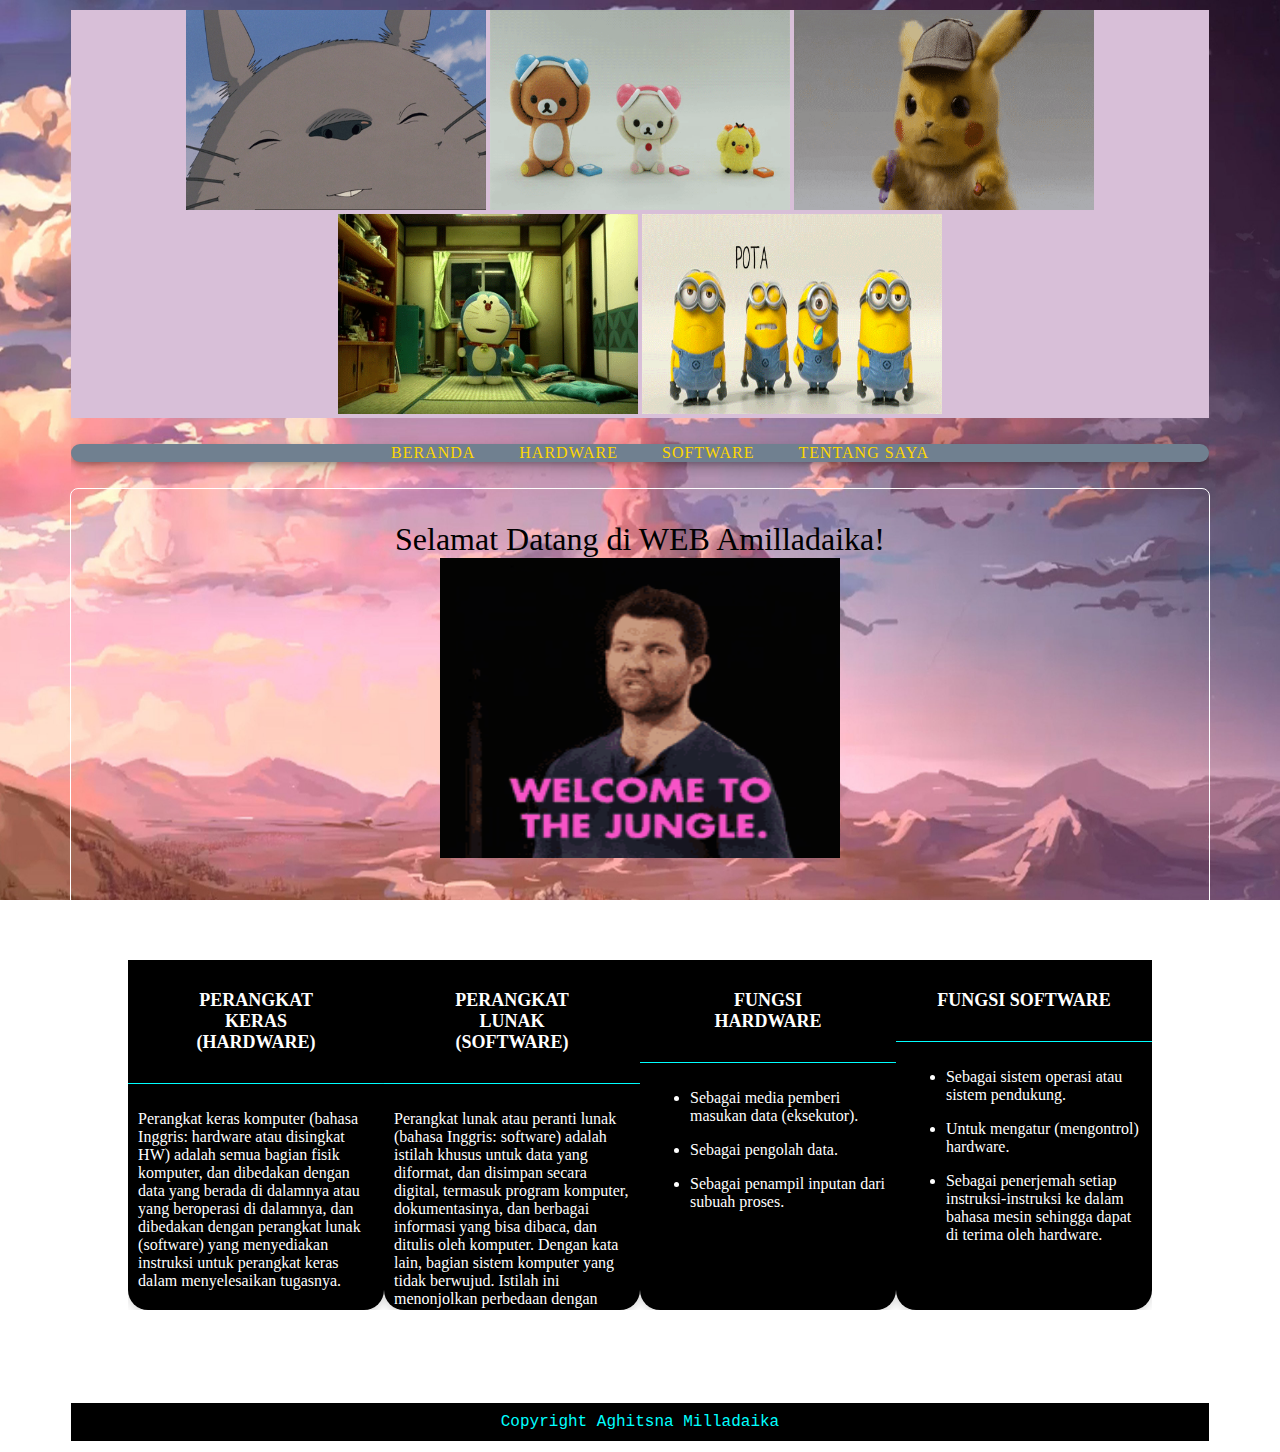
<file: index.html>
<!DOCTYPE html>
<html lang="en-id">
    <head>
        
        <meta charset="UTF-8">
        <meta name="viewport" content="width=device-width, initial-scale=1.0">
        <meta http-equiv="X-UA-Compatible" content="ie=edge">

        <title>Halaman Utama</title>
        
        <link rel="stylesheet" href="Style/main.css">

    </head>
    <body>

        <div class="container logo">
                <img height="200" width="300" src="Images/TOTORO.gif" alt="Hardware and Software">
                <img height="200" width="300" src="Images/RILAKKUMA.gif" alt="Hardware and Software">
                <img height="200" width="300" src="Images/PIKACHU.gif" alt="Hardware and Software">
                <img height="200" width="300" src="Images/DORAEMON.gif" alt="Hardware and Software">
                <img height="200" width="300" src="Images/MINION.gif" alt="Hardware and Software">
        </div>
      
        <div class="container">
            <ul class="menu-header">
                <li><a href="index.html">Beranda</a></li>
                <li><a href="Hardware.html">Hardware</a></li>
                <li><a href="Software.html">Software</a></li>
                <li><a href="Tentang.html">Tentang Saya</a></li> 
            </ul>
        </div>
      
        <div class="container jumbotron">
            <p class="text">
                Selamat Datang di WEB Amilladaika!
                <br>
                <img height="300" width="400" src="Images/WELCOME.gif" alt="Hardware and Software">
            </p></h1>

            <h3>
                HOLA!
                <br>
                Di sini, saya akan menjelaskan pengertian, fungsi, dan macam-macam Hardware dan Software.
            </h3>
        
            <div class="container cardflex">

                <div class="cardhome">
                    <div class="cardhead">
                        <h3>PERANGKAT KERAS (HARDWARE)</h3>
                    </div>
                    <div class="cardbody">  
                        <p>
                            Perangkat keras komputer (bahasa Inggris: hardware atau disingkat HW) adalah semua bagian fisik komputer, dan dibedakan dengan data yang berada di dalamnya atau yang beroperasi di dalamnya, dan dibedakan dengan perangkat lunak (software) yang menyediakan instruksi untuk perangkat keras dalam menyelesaikan tugasnya.
                        </p>
                    </div>
                </div>

                <div class="cardhome">
                    <div class="cardhead">
                        <h3>PERANGKAT LUNAK (SOFTWARE)</h3>
                    </div>
                    <div class="cardbody">  
                        <p>
                            Perangkat lunak atau peranti lunak (bahasa Inggris: software) adalah istilah khusus untuk data yang diformat, dan disimpan secara digital, termasuk program komputer, dokumentasinya, dan berbagai informasi yang bisa dibaca, dan ditulis oleh komputer. Dengan kata lain, bagian sistem komputer yang tidak berwujud. Istilah ini menonjolkan perbedaan dengan perangkat keras komputer.
                        </p>
                    </div>
                </div>

                <div class="cardhome">
                    <div class="cardhead">
                        <h3>FUNGSI HARDWARE</h3>
                    </div>
                    <div class="cardbody">  
                                <ul><li>Sebagai media pemberi masukan data (eksekutor).</li></ul>
                                <ul><li>Sebagai pengolah data.</li></ul>
                                <ul><li>Sebagai penampil inputan dari subuah proses.</li></ul>
                    </div>
                </div>

                <div class="cardhome">
                    <div class="cardhead">
                        <h3>FUNGSI SOFTWARE</h3>
                    </div>
                    <div class="cardbody">  
                            <ul><li>Sebagai sistem operasi atau sistem pendukung.</li></ul>
                            <ul><li>Untuk mengatur (mengontrol) hardware.</li></ul>
                            <ul><li>Sebagai penerjemah setiap instruksi-instruksi ke dalam bahasa mesin sehingga dapat di terima oleh hardware.</li></ul>
                    </div>
                </div>
            </div>
            <h3>
                    HOLA!
                    <br>
                    Di sini, saya akan menjelaskan pengertian, fungsi, dan macam-macam Hardware dan Software.
                </h3>
        </div>
        <div class="container footer">
            Copyright Aghitsna Milladaika
        </div>

    </body>
</html>
</file>
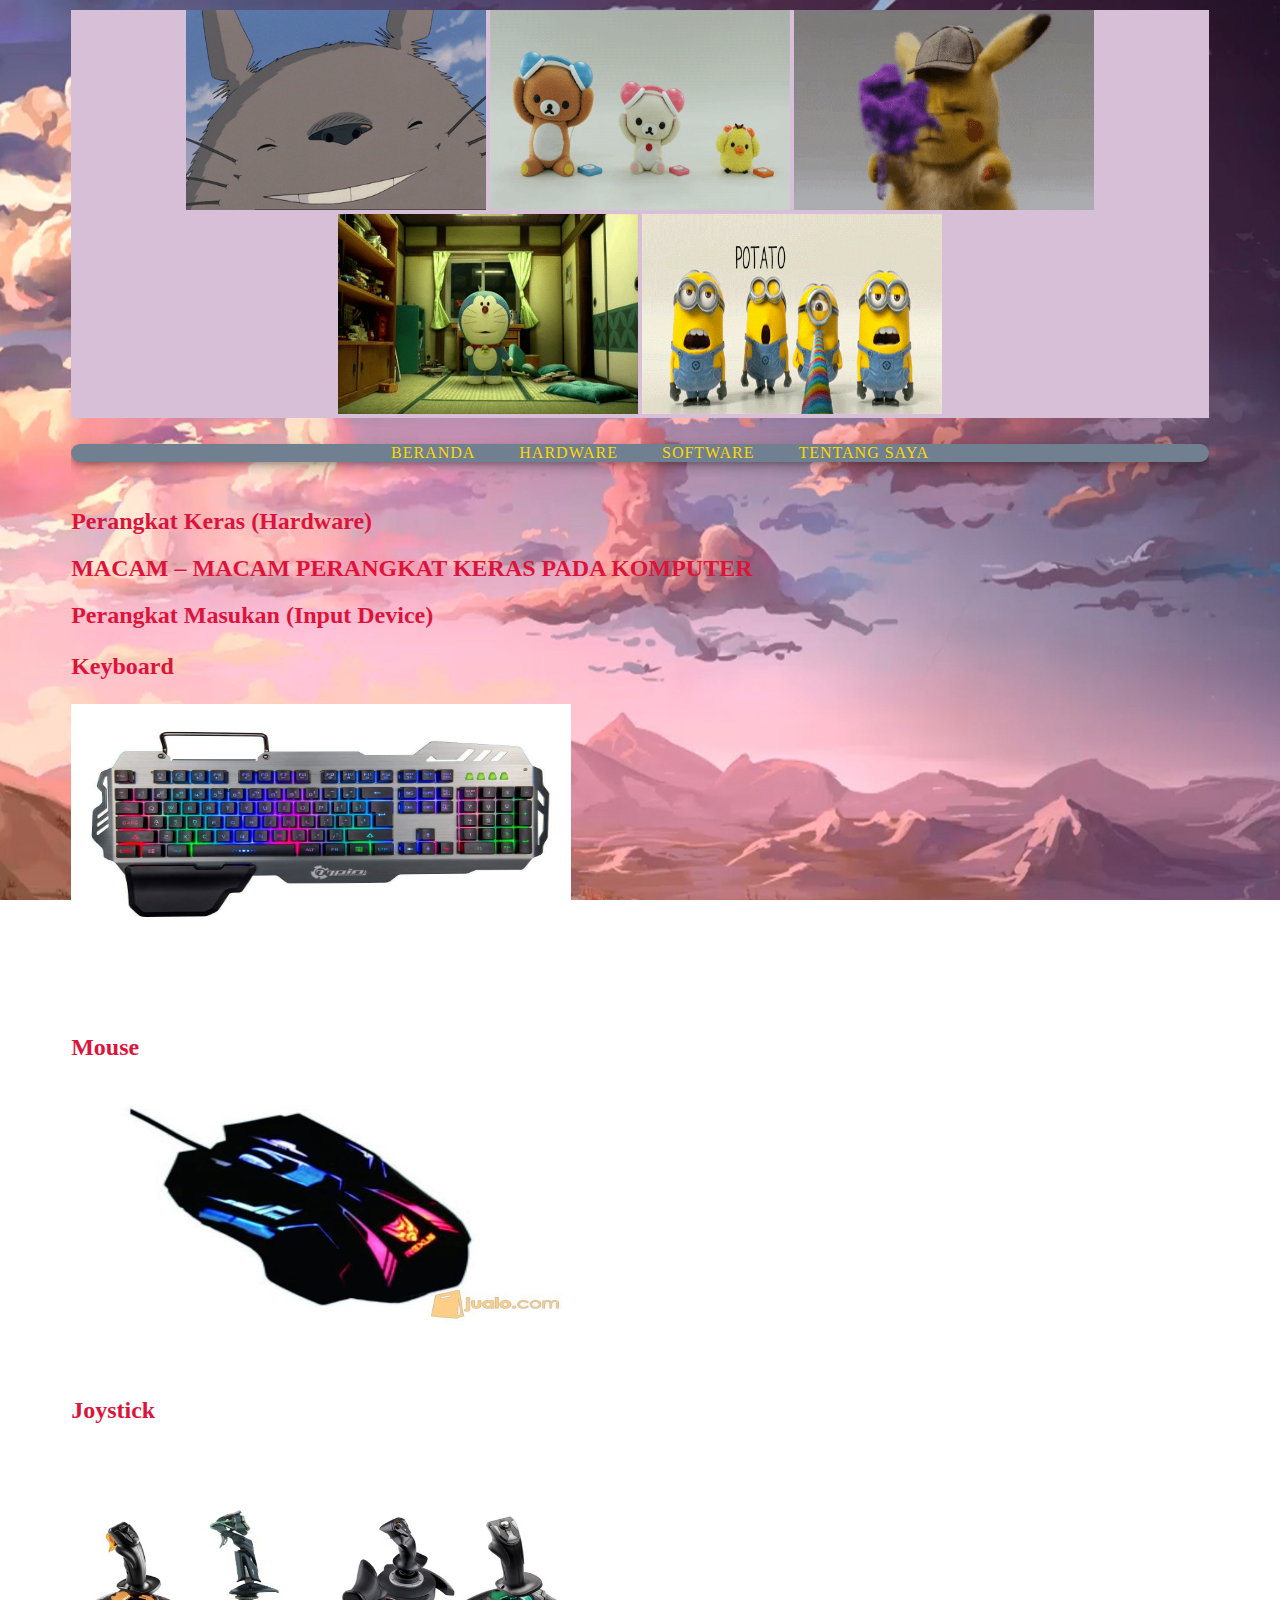
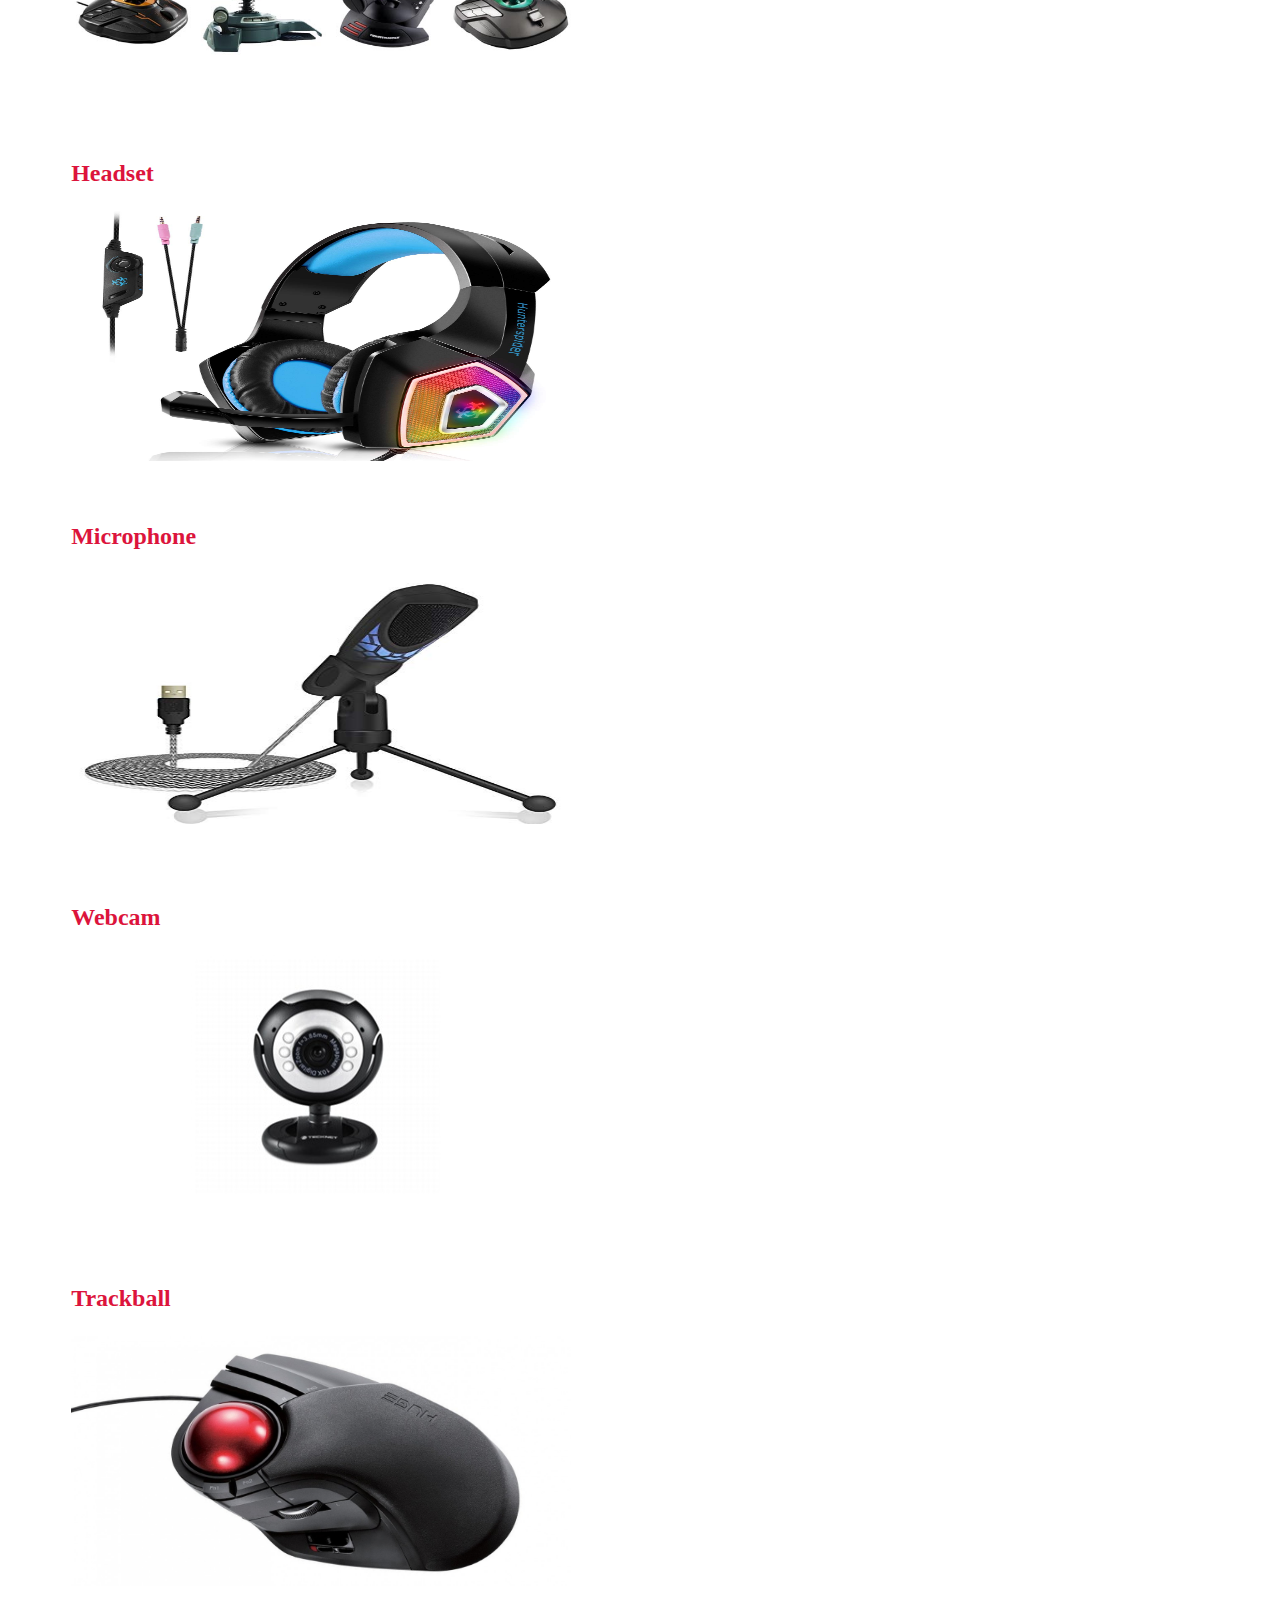
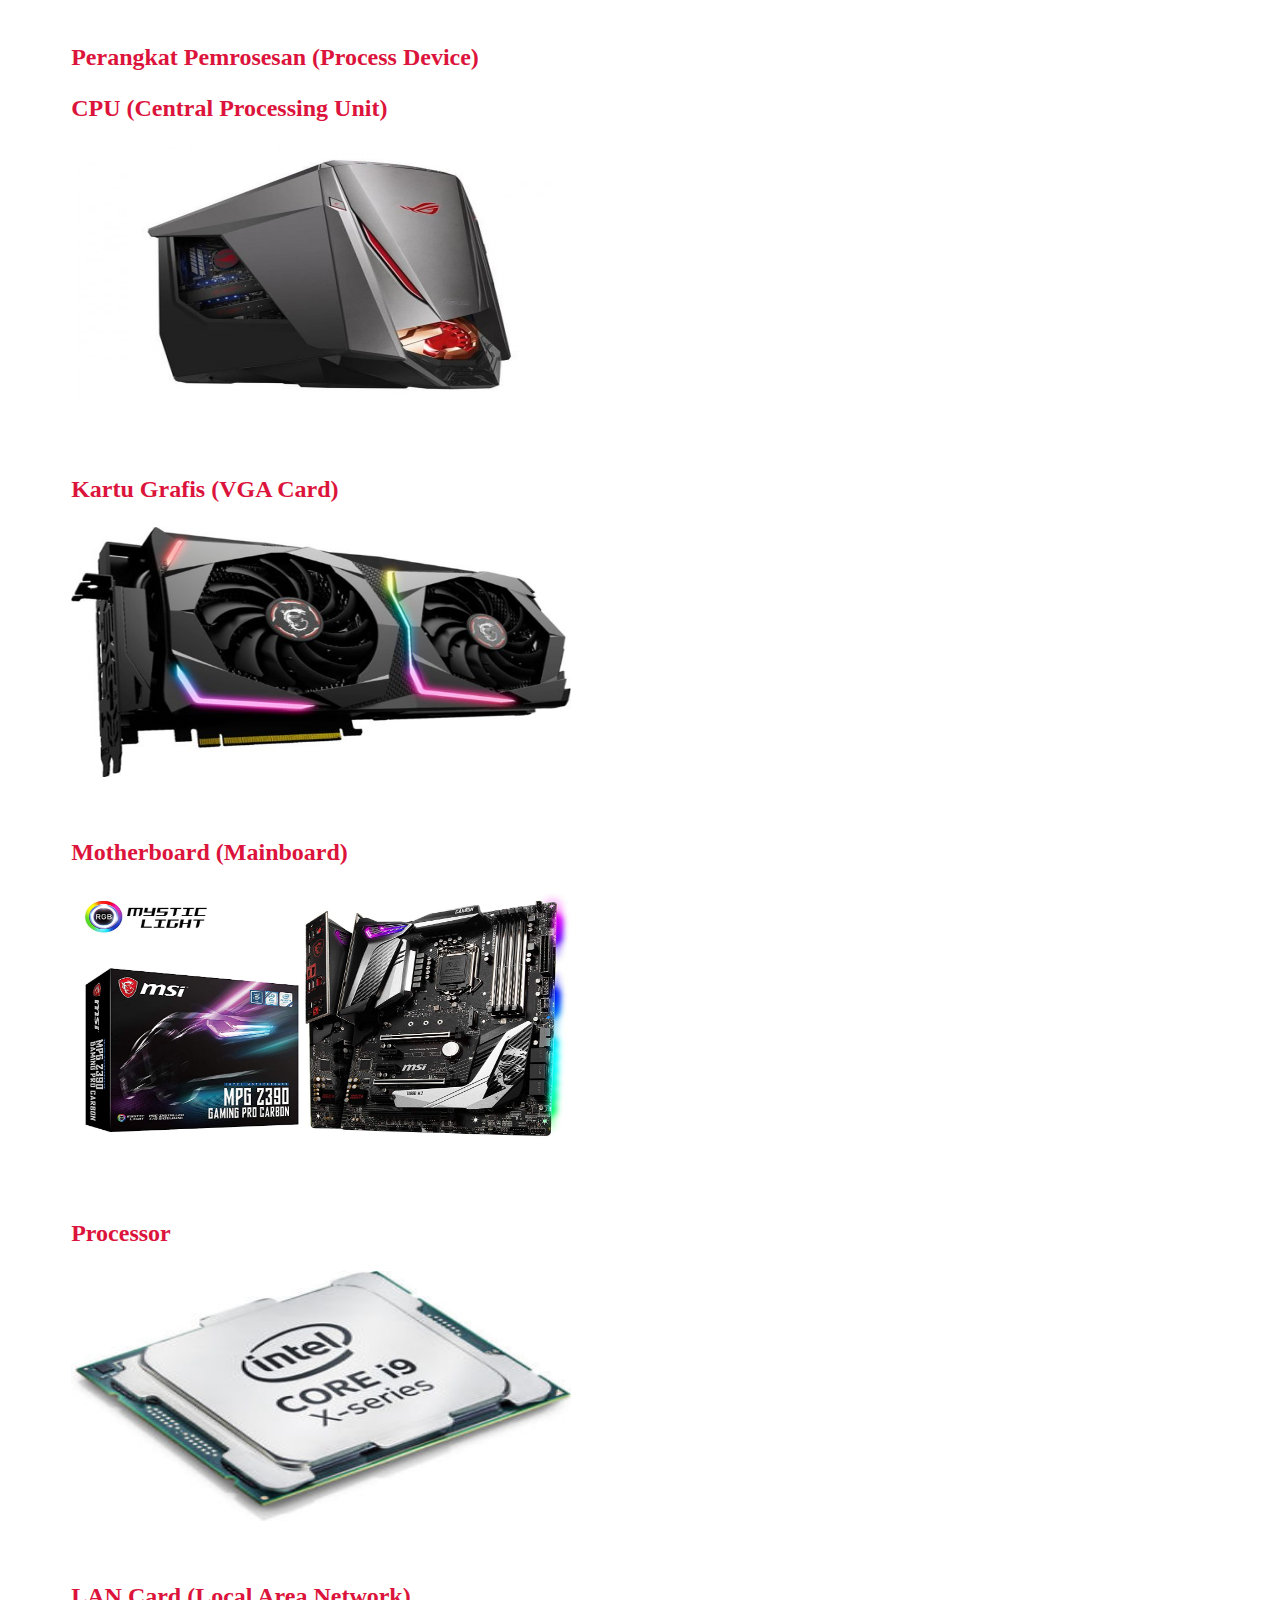
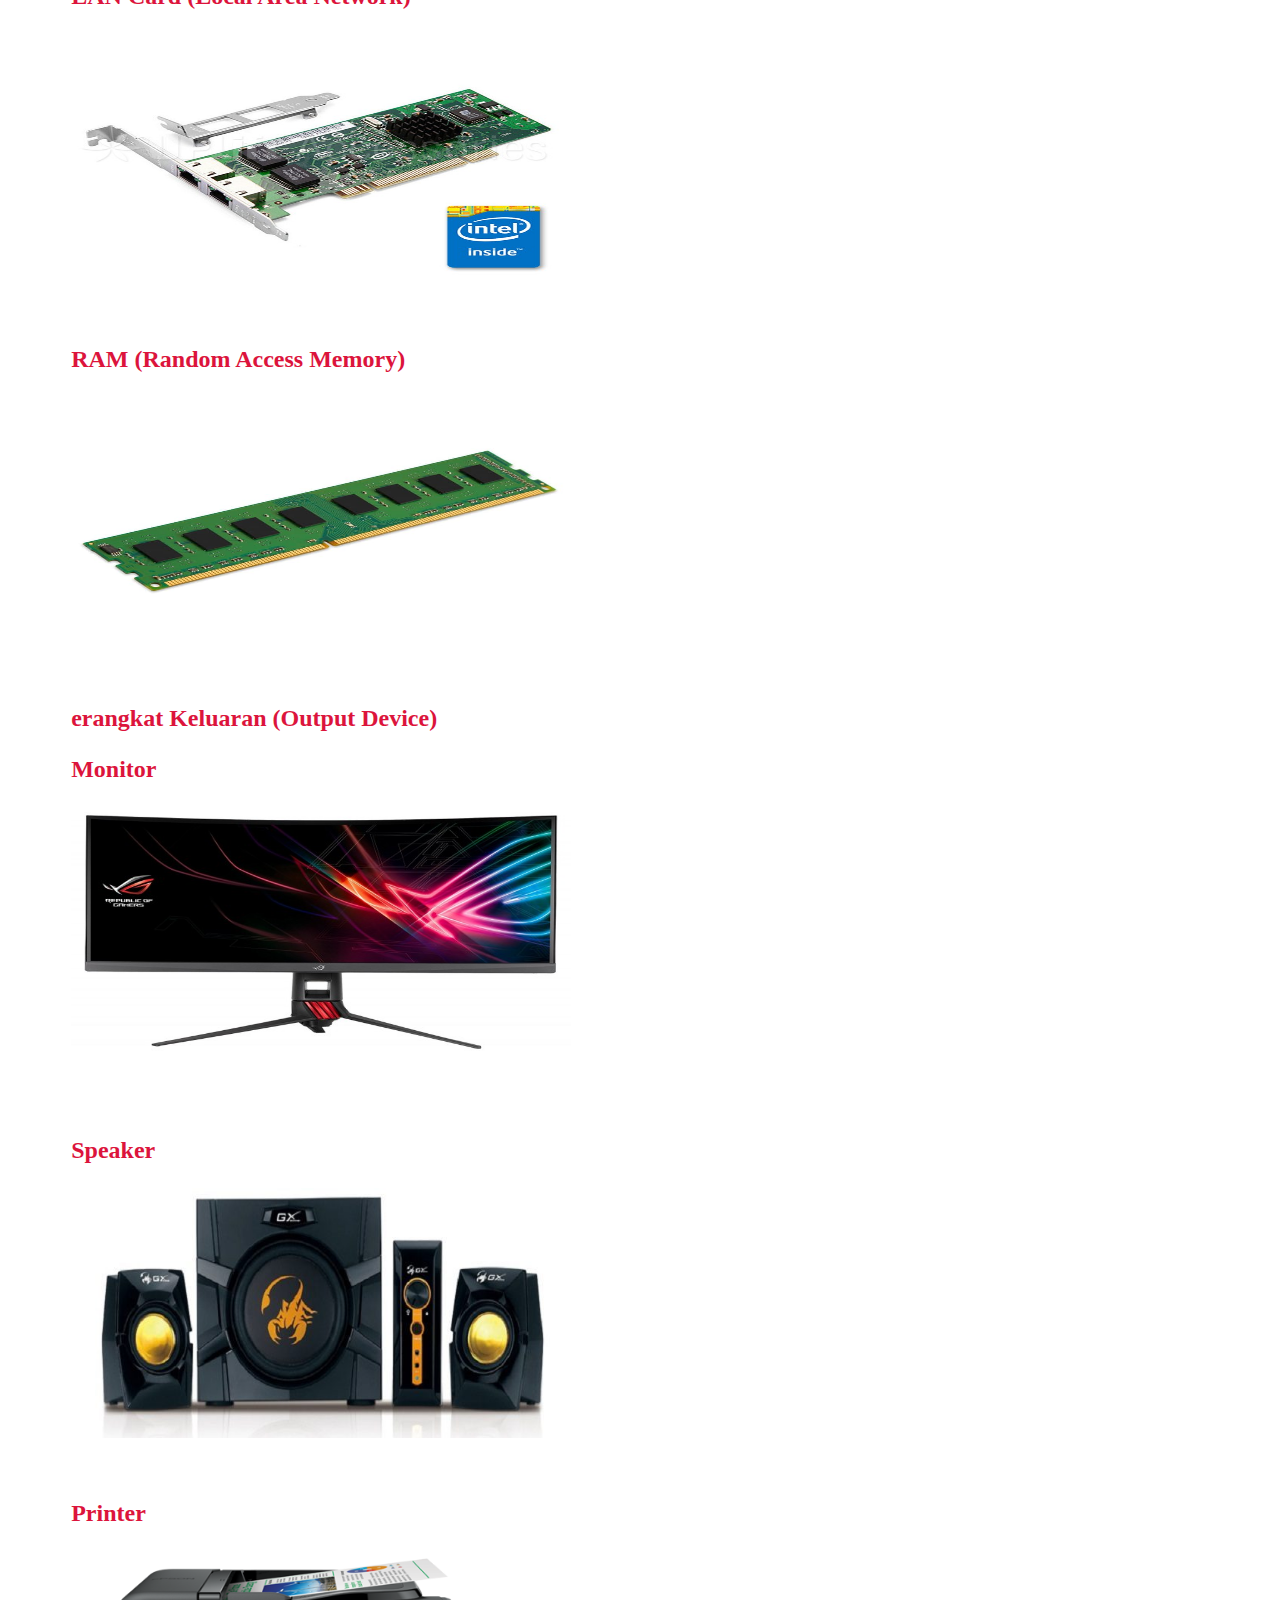
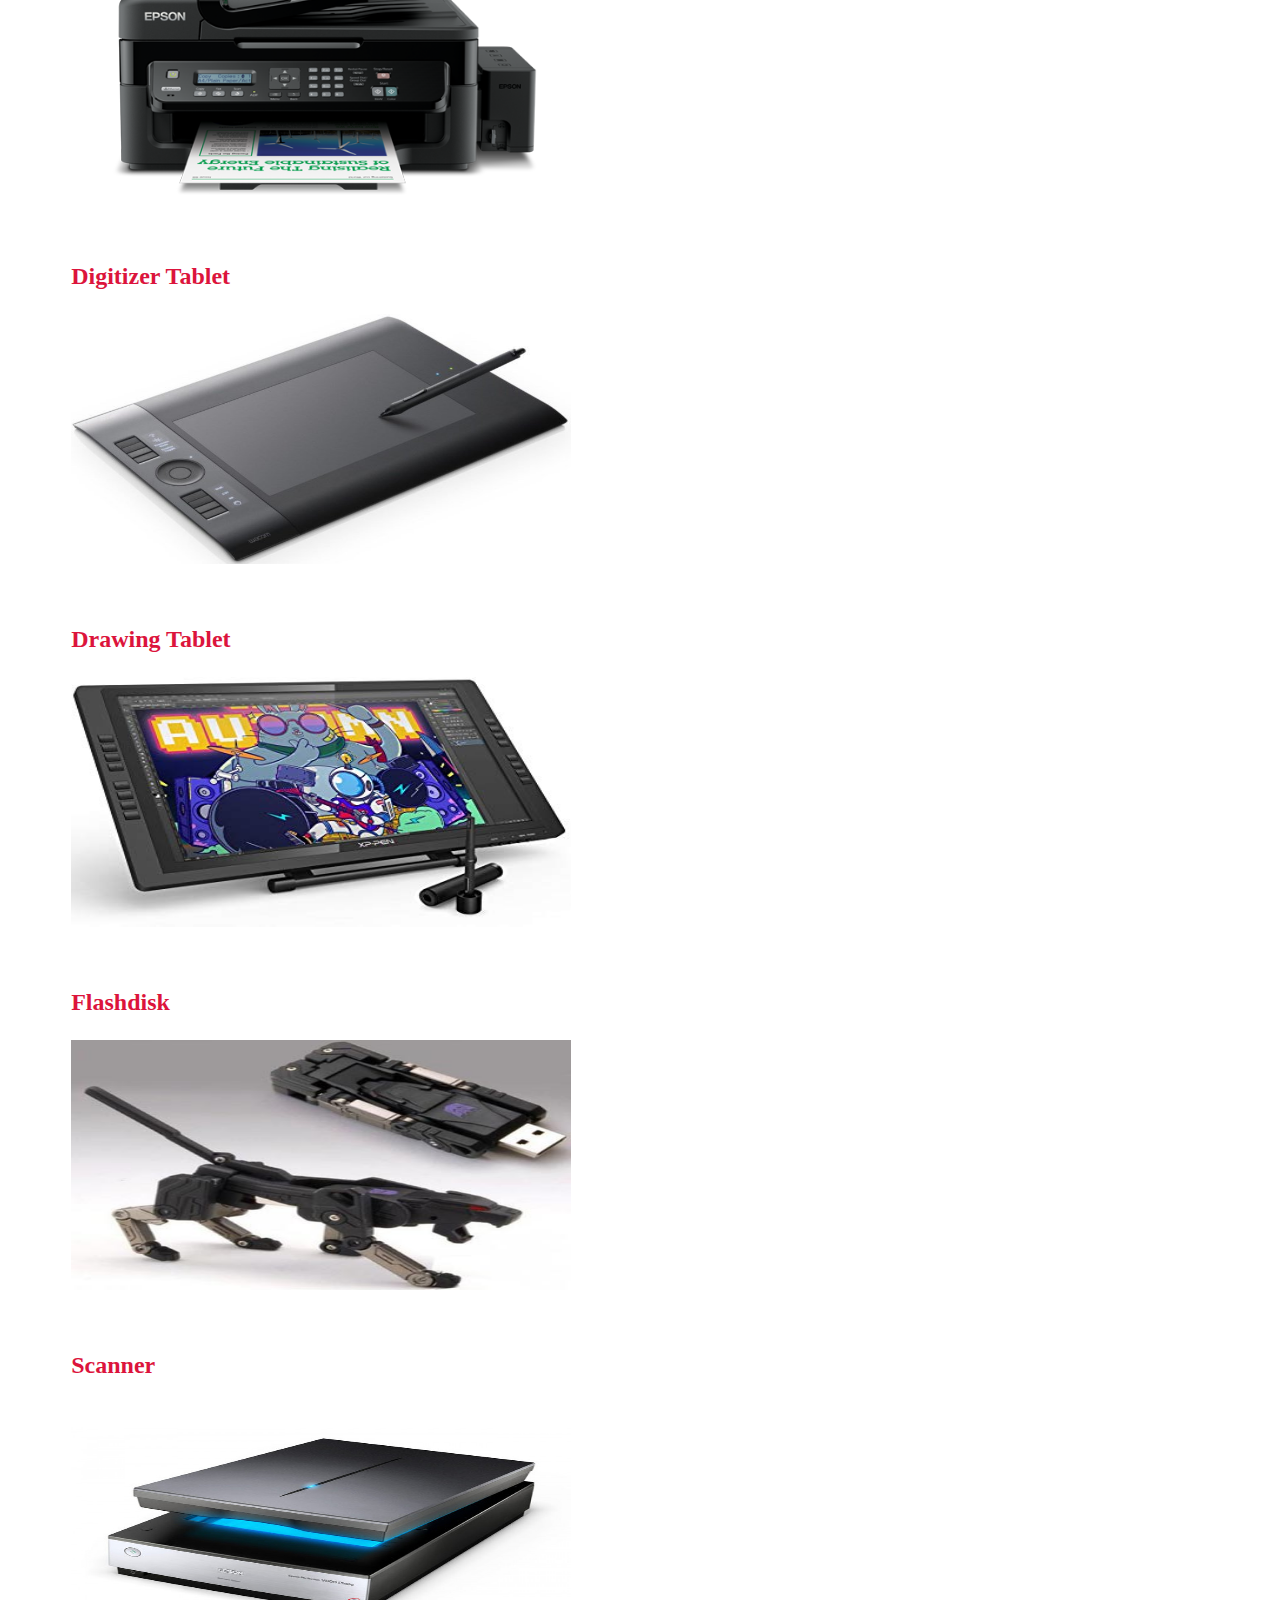
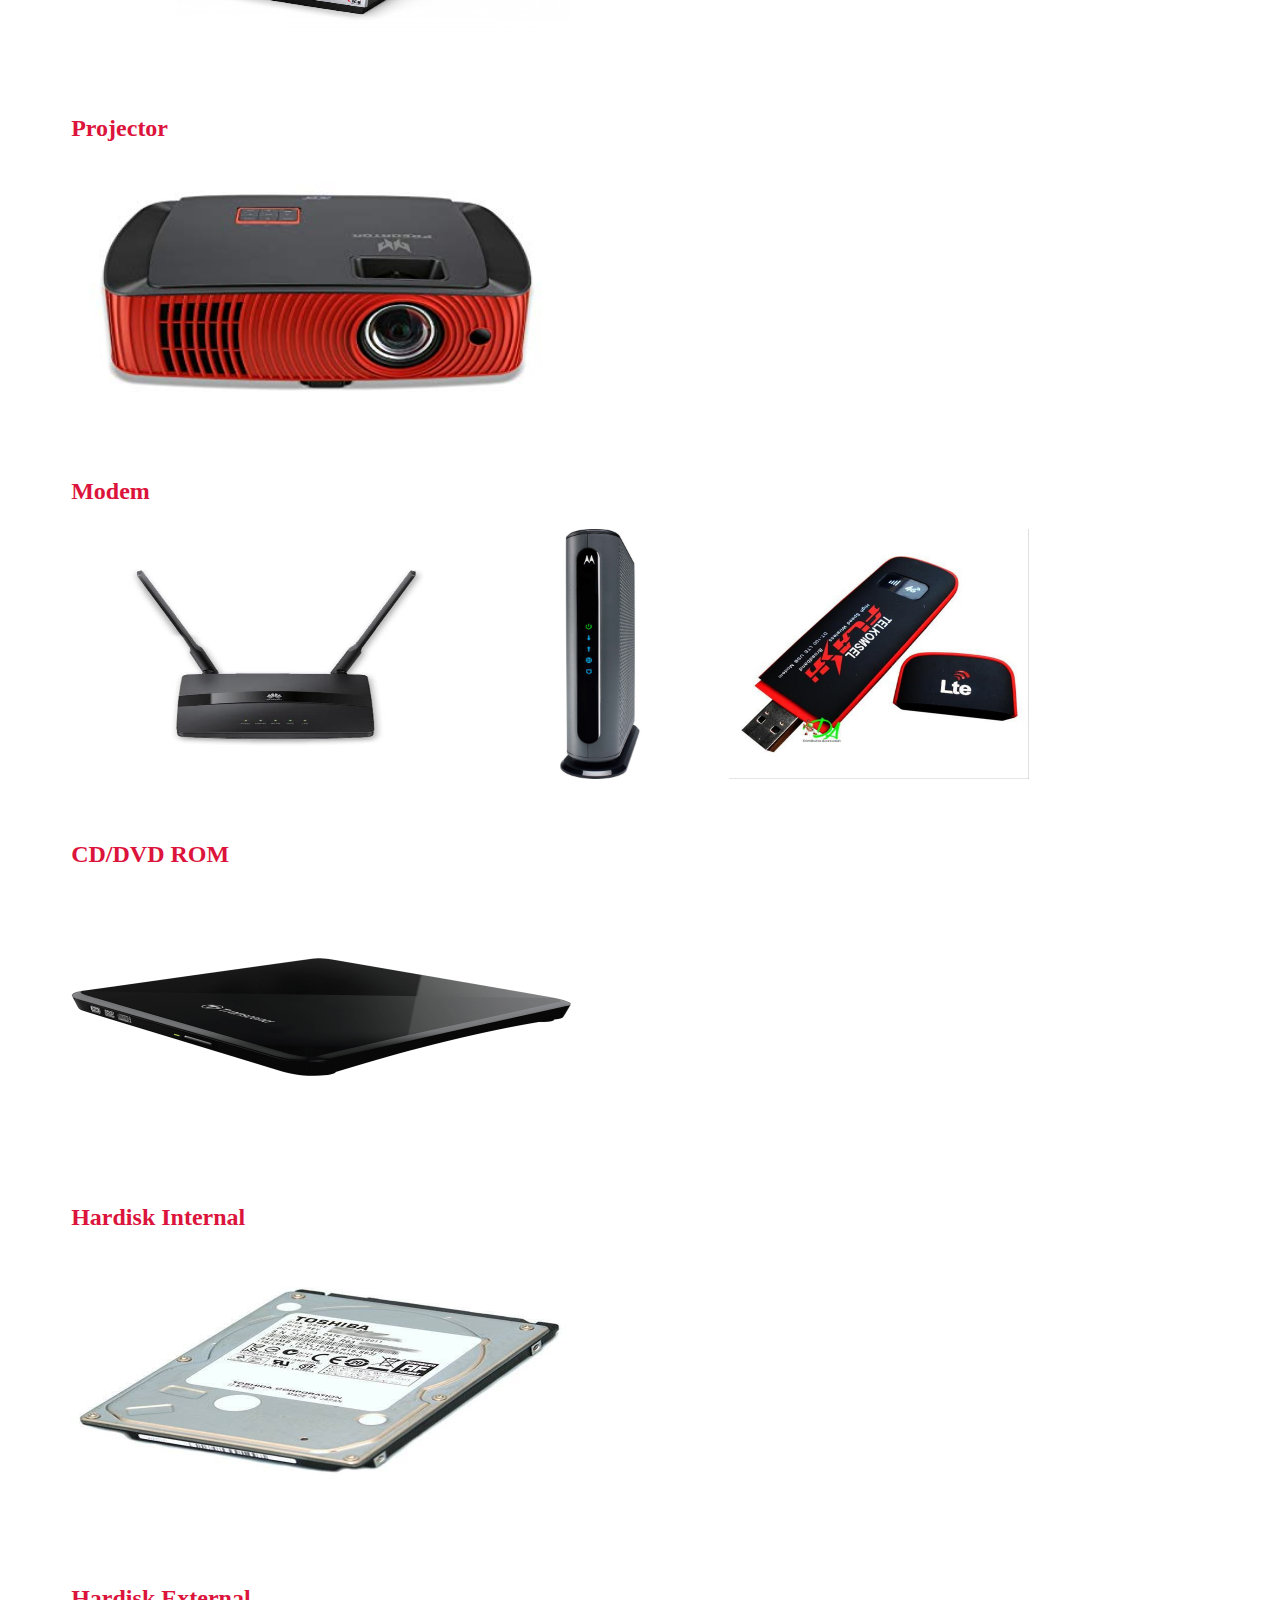
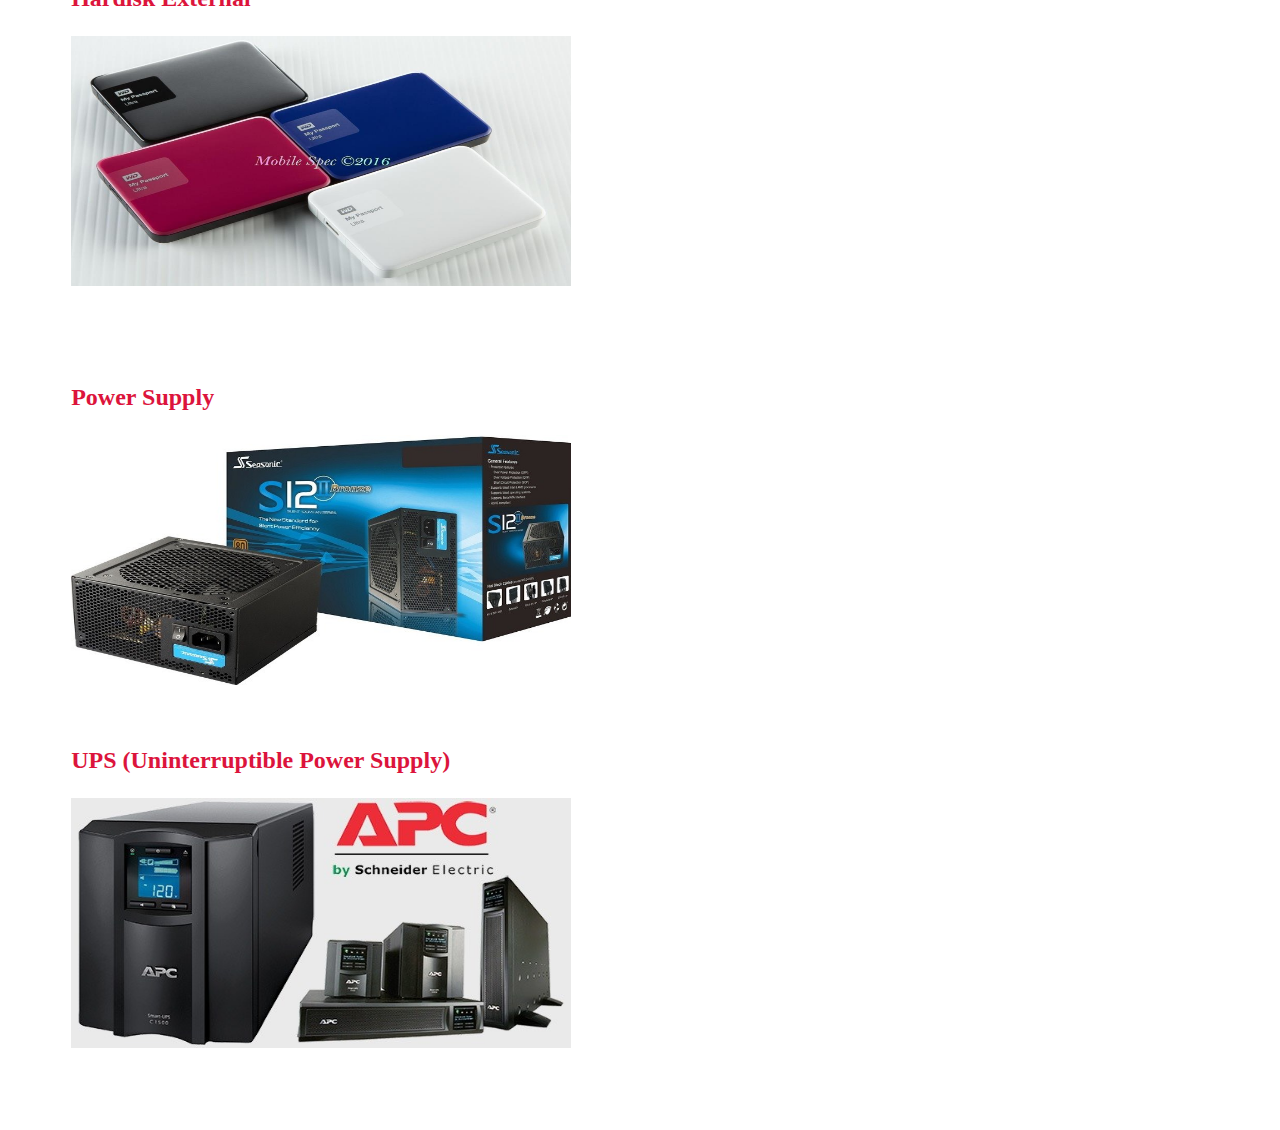
<file: Hardware.html>
<!DOCTYPE html>
<html lang="id">
    <head>

        <meta charset="UTF-8">
        <meta name="viewport" content="width=device-width, initial-scale=1.0">
		<meta http-equiv="X-UA-Compatible" content="ie=edge">

		<title>Hardware</title>

		<link rel="stylesheet" href="Style/main.css">

	</head>
	<body>

		<div class="container logo">
			<img height="200" width="300" src="Images/TOTORO.gif" alt="Hardware and Software">
            <img height="200" width="300" src="Images/RILAKKUMA.gif" alt="Hardware and Software">
            <img height="200" width="300" src="Images/PIKACHU.gif" alt="Hardware and Software">
            <img height="200" width="300" src="Images/DORAEMON.gif" alt="Hardware and Software">
            <img height="200" width="300" src="Images/MINION.gif" alt="Hardware and Software">
		</div>

		<div class="container">
			<ul class="menu-header">
				<li><a href="index.html">Beranda</a></li>
				<li><a href="Hardware.html">Hardware</a></li>
				<li><a href="Software.html">Software</a></li>
				<li><a href="Tentang.html">Tentang Saya</a></li>
			</ul>
		</div>

		<div class="container">
			<h2><font face="Algerian">Perangkat Keras (Hardware)</font></h2>
				<p align="justify"></p>
				
			<h2>MACAM – MACAM PERANGKAT KERAS PADA KOMPUTER</h2>

			<h2>Perangkat Masukan (Input Device)</h2>

			<h2><p><b><font face="Matura MT Script Capitals" >Keyboard</font></b></p></h2>
				<p><img src="Images/KEYBOARD.jpg" height="250" width="500"></p>
					<p>
						Keyboard adalah sebuah perangkat masukan yang digunakan untuk memasukan data berupa huruf, angka maupun symbol tertentu serta melakukan perintah-perintah untuk menyimpan file dan membuka file. Keyboard disebut juga sebagai papan ketik pada komputer.
					</p>

			<h2><p><b><font face="Matura MT Script Capitals" >Mouse</font></b></p></h2>
				<p><img src="Images/MOUSE.jpg" height="250" width="500"></p>
					<p>
						Mouse adalah sebuah perangkat masukan yang berguna sebagai penunjuk posisi kursor/pointer pada layar monitor.
					</p>

			<h2><p><b><font face="Matura MT Script Capitals" >Joystick</font></b></p></h2>
				<p><img src="Images/JOYSTICK.jpg" height="250" width="500"></p>
					<p>
						Joystick adalah alat masukan yang digunakan untuk memasukan perintah untuk menggerakan permainan pada komputer.
					</p>

			<h2><p><b><font face="Matura MT Script Capitals" >Headset</font></b></p></h2>
				<p><img src="Images/HEADSET.jpg" height="250" width="500"></p>
					<p>
						Headset adalah Perangkat keras komputer yang berfungsi sebagai media pengeluaran untuk gelombang suara yang telah disistem oleh komputer.
					</p>

			<h2><p><b><font face="Matura MT Script Capitals" >Microphone</font></b></p></h2>
				<p><img src="Images/MICROFON.jpg" height="250" width="500"></p>
					<p>
						Microphone adalah perangkat keras keluaran yang dapat menangkap gelombang suara lalu merubahnya menjadi getaran listrik. Microphone ini memiliki fungsi untuk mengeluarkan suara atau menjadi media rekaman suara yang divisualkan melalui gelombang getaran suara.
					</p>

			<h2><p><b><font face="Matura MT Script Capitals" >Webcam</font></b></p></h2>
				<p><img src="Images/WEBCAM.jpg" height="250" width="500"></p>
					<p>
						WebCam adalah sebutan bagi kamera real-time yang gambarnya bisa di akses atau dilihat melalui WWW (World Wide Web), program instant messaging atau aplikasi video call yang memasukan hasil data rekaman dan dibentuk dalam format digital.
					</p>

			<h2><p><b><font face="Matura MT Script Capitals" >Trackball</font></b></p></h2>
				<p><img src="Images/TRACKBALL.png" height="250" width="500"></p>
					<p>
						Trackball adalah perangkat keras yang digunakan sebagai alat penunjuk berupa sebuah bola yang memiliki sensor untuk mendeteksi gerakan.
					</p>


			<h2>Perangkat Pemrosesan (Process Device)</h2>

			<h2><p><b><font face="Matura MT Script Capitals" >CPU (Central Processing Unit)</font></b></p></h2>
				<p><img src="Images/CPU.jpg" height="250" width="500"></p>
					<p>
						CPU adalah pusat pengendali dan pemerosesan pada sebuah komputer yang mengatur semua instruksi program dan semua aktivitas yang dilakukan dalam komputer, sehingga CPU biasa disebut sebagai otak dari komputer.
					</p>

			<h2><p><b><font face="Matura MT Script Capitals" >Kartu Grafis (VGA Card)</font></b></p></h2>
				<p><img src="Images/KARTUGRAFIS.jpg" height="250" width="500">
					<p>
						Kartu Grafis (VGA Card) adalah kartu ekspansi (expansion card) untuk memproses gambar dan menampilkannya melalui monitor.
					</p>

			<h2><p><b><font face="Matura MT Script Capitals" >Motherboard (Mainboard)</font></b></p></h2>
				<p><img src="Images/MOTHERBOARD.jpg" height="250" width="500">
					<p>
						Motherboard adalah papan sirkuit yang berfungsi sebagai tempat komponen-komponen komputer seperti processor, harddisk, RAM dan lain sebagainya. Dalam istilah bahasa Indonesia, motherboard diterjemahkan sebagai ‘papan induk’, atau sering juga disingkat menjadi mobo.
					</p>
	
			<h2><p><b><font face="Matura MT Script Capitals" >Processor</font></b></p></h2>
				<p><img src="Images/PROCESSOR.jpg" height="250" width="500">
					<p>
						Processor adalah perangkat keras yang berguna untuk melakukan pembacaan, pengertian dan melaksanakan perintah dari pelaksanaan program.
					</p>
	
			<h2><p><b><font face="Matura MT Script Capitals" >LAN Card (Local Area Network)</font></b></p></h2>
				<p><img src="Images/LANCARD.jpg" height="250" width="500">
					<p>
						LAN (Local Area Network) adalah jembatan penghubung antara komputer server dan komputer client dalam jaringan LAN.
					</p>
	
			<h2><p><b><font face="Matura MT Script Capitals" >RAM (Random Access Memory)</font></b></p></h2>
				<p><img src="Images/RAM.jpg" height="250" width="500">
					<p>
						Ram (Random Access Memory) adalah Tempat dimana kita menemukan instruksi-instruksi yang hendak dikerjakan dan sebagai media penyimpanan sementara.
					</p>

			<h2>erangkat Keluaran (Output Device)</h2>

			<h2><p><b><font face="Matura MT Script Capitals" >Monitor</font></b></p></h2>
				<p><img src="Images/MONITOR.jpg" height="250" width="500"></p>
					<p>
						Monitor adalah sebuah perangkat keluaran yang digunakan untuk mengeluarkan hasil pemerosesan yang dilakukan oleh komputer berupa informasi yang dibutuhkan oleh orang yang memakai komputer.
					</p>

			<h2><p><b><font face="Matura MT Script Capitals" >Speaker</font></b></p></h2>
				<p><img src="Images/SPEAKER.jpg" height="250" width="500"></p>
					<p>
						Speaker adalah perangkat keras keluaran(Output) yang berfungsi untuk mengeluarkan hasil pemerosesan berupa suara dari komputer.
					</p>

			<h2><p><b><font face="Matura MT Script Capitals" >Printer</font></b></p></h2>
				<p><img src="Images/PRINTER.png" height="250" width="500"></p>
					<p>
						Printer adalah perangkat keluaran yang digunakan untuk mencetak data seperti gambar/foto, tulisan pada media kertas.
					</p>

			<h2><p><b><font face="Matura MT Script Capitals" >Digitizer Tablet</font></b></p></h2>
				<p><img src="Images/DIGITIZERTABLET.png" height="250" width="500">
					<p>
						LAN (Local Area Network) adalah jembatan penghubung antara komputer server dan komputer client dalam jaringan LAN.
					</p>

			<h2><p><b><font face="Matura MT Script Capitals" >Drawing Tablet</font></b></p></h2>
				<p><img src="Images/DRAWINGTABLET.jpg" height="250" width="500"></p>
					<p>
						Trackball adalah perangkat keras yang digunakan sebagai alat penunjuk berupa sebuah bola yang memiliki sensor untuk mendeteksi gerakan.
					</p>

			<h2><p><b><font face="Matura MT Script Capitals" >Flashdisk</font></b></p></h2>
				<p><img src="Images/FLASHDISK.jpg" height="250" width="500"></p>
					<p>
						Trackball adalah perangkat keras yang digunakan sebagai alat penunjuk berupa sebuah bola yang memiliki sensor untuk mendeteksi gerakan.
					</p>

			<h2><p><b><font face="Matura MT Script Capitals" >Scanner</font></b></p></h2>
				<p><img src="Images/SCANNER.jpg" height="250" width="500"></p>
					<p>
						Trackball adalah perangkat keras yang digunakan sebagai alat penunjuk berupa sebuah bola yang memiliki sensor untuk mendeteksi gerakan.
					</p>

			<h2><p><b><font face="Matura MT Script Capitals" >Projector</font></b></p></h2>
				<p><img src="Images/PROJECTOR.jpg" height="250" width="500"></p>
					<p>
						Trackball adalah perangkat keras yang digunakan sebagai alat penunjuk berupa sebuah bola yang memiliki sensor untuk mendeteksi gerakan.
					</p>

			<h2><p><b><font face="Matura MT Script Capitals" >Modem</font></b></p></h2>
				<p><img src="Images/MODEM.jpg" height="250" width="400">
					<img src="Images/MODEM1.jpg" height="250" width="250">
					<img src="Images/MODEM2.jpg" height="250" width="300"></p>
					<p>
						Modem adalah perangkat keras yang digunakan untuk menghubungkan komputer ke jaringan internet.
					</p>

			<h2><p><b><font face="Matura MT Script Capitals" >CD/DVD ROM</font></b></p></h2>
				<p><img src="Images/CD,DVDROM.jpg" height="250" width="500"></p>
					<p>
						CD/DVD ROM adalah perangkat yang berfungsi untuk membaca data atau program dari media penyimpanan data CD atau DVD.
					</p>

			<h2><p><b><font face="Matura MT Script Capitals" >Hardisk Internal</font></b></p></h2>
				<p><img src="Images/HARDISK.jpg" height="250" width="500"></p>
					<p>
						Hardisk Internal adalahhardisk tempat penyimpanan komputer yang terdapat di dalam PC atau Laptop sebagaintempat penyimpanan yang harus ada dalam sebuah PC karena sebuah PC tidak akan berjalan tanpa adanya tempat penyimpanan, seperti OS yang di simpan di dalam sebuah hardisk Internal.
					</p>

			<h2><p><b><font face="Matura MT Script Capitals" >Hardisk External</font></b></p></h2>
				<p><img src="Images/HARDISKEKSTERNAL.jpg" height="250" width="500">
					<p>
						Hardisk Eksternal adalah hardisk yang digunakan sebagai hrdisk tambahan atau media penyimpanan tambahan karena apabila hardisk internal penuh maka akan berakibat kompputer menjadi lakbat karena beratnya beban yang ada pada hardisk internal untuk itu, hardisk Eksternal digunakan sebagai media penyimpannan tambahan untuk menghindari masalah pada PC.
					</p>

			

			<h2><p><b><font face="Matura MT Script Capitals" >Power Supply</font></b></p></h2>
				<p><img src="Images/POWERSUPPLY.jpeg" height="250" width="500">
					<p>
						Power Supply adalah perangkat keras komputer yang digunakan untuk memberikan tenaga dan energi arus listrik pada komputer.
					</p>

			<h2><p><b><font face="Matura MT Script Capitals" >UPS (Uninterruptible Power Supply)</font></b></p></h2>
				<p><img src="Images/UPS.jpg" height="250" width="500">
					<p>
						UPS adalah perangkat keras komputer yang berfungsi untuk memberikan suplai/menghantarkan listrik ketika tegangan listrik utama terhenti atau tidak berfungsi, dengan kata lain UPS bisa dikatakan sebagai cadangan listrik ketika tegangan listrik utamanya padam.
					</p>

			

			
		</div>
	</body>
</html>
</file>
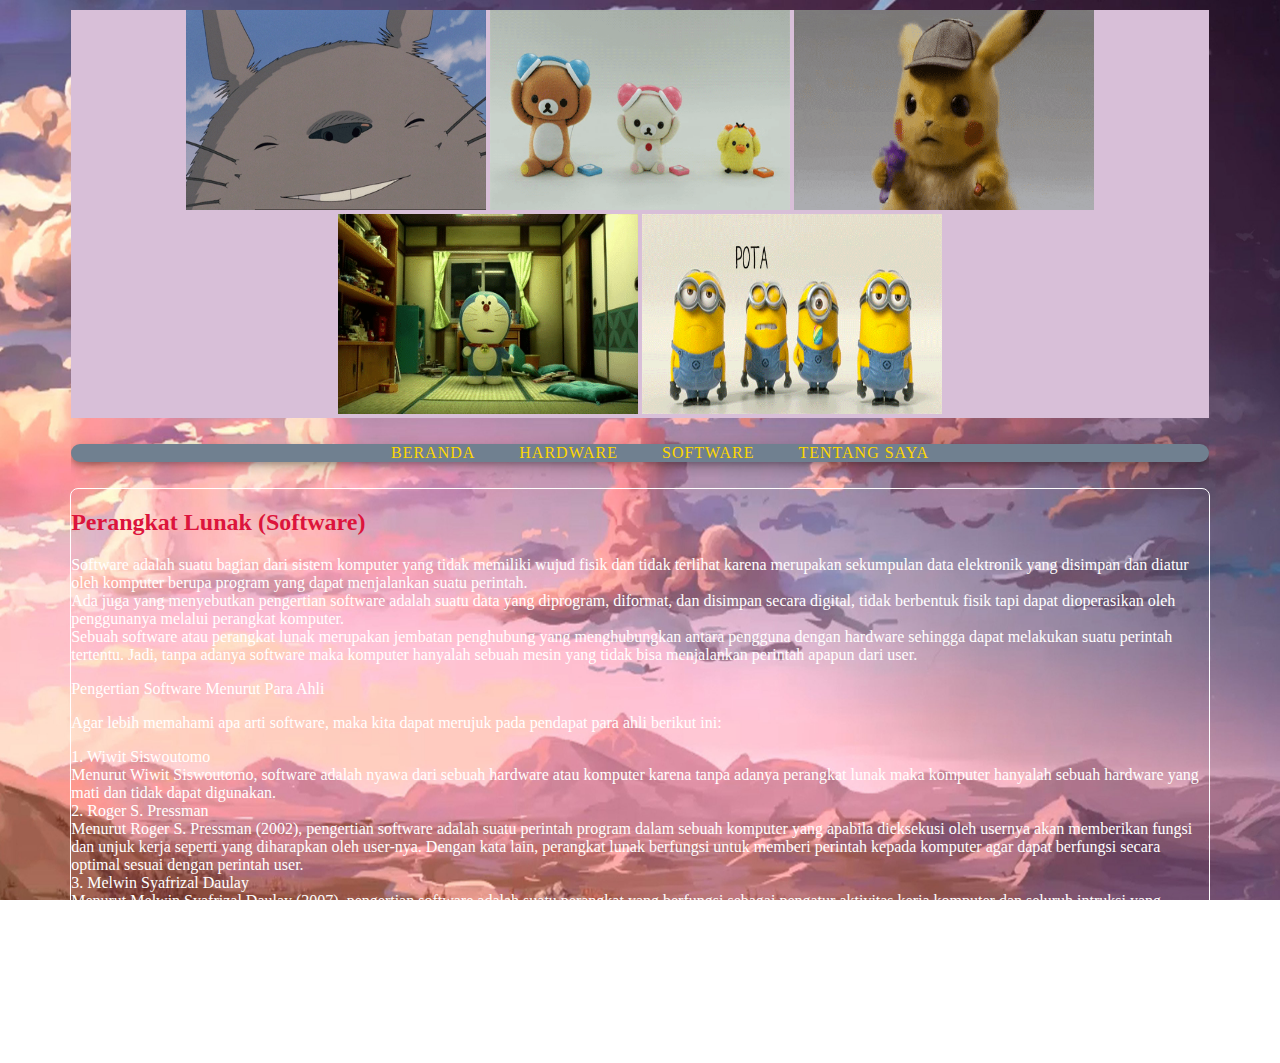
<file: Software.html>
<!DOCTYPE html>
<html lang="id">
    <head>

        <meta charset="UTF-8">
        <meta name="viewport" content="width=device-width, initial-scale=1.0">
		<meta http-equiv="X-UA-Compatible" content="ie=edge">
		
		<title>Software</title>
		
		<link rel="stylesheet" href="Style/main.css">

	</head>
	<body>

		<div class="container logo">
			<img height="200" width="300" src="Images/TOTORO.gif" alt="Hardware and Software">
            <img height="200" width="300" src="Images/RILAKKUMA.gif" alt="Hardware and Software">
            <img height="200" width="300" src="Images/PIKACHU.gif" alt="Hardware and Software">
            <img height="200" width="300" src="Images/DORAEMON.gif" alt="Hardware and Software">
            <img height="200" width="300" src="Images/MINION.gif" alt="Hardware and Software">
		</div>

		<div class="container">
			<ul class="menu-header">
				<li><a href="index.html">Beranda</a></li>
				<li><a href="Hardware.html">Hardware</a></li>
				<li><a href="Software.html">Software</a></li>
				<li><a href="Tentang.html">Tentang Saya</a></li>
			</ul>
		</div>

		<div class="container jumbotron">
			<h2><font face="Algerian" >Perangkat Lunak (Software)</font></h2>
			<p>Software adalah suatu bagian dari sistem komputer yang tidak memiliki wujud fisik dan tidak terlihat karena merupakan sekumpulan data elektronik yang disimpan dan diatur oleh komputer berupa program yang dapat menjalankan suatu perintah.
						<br>
						Ada juga yang menyebutkan pengertian software adalah suatu data yang diprogram, diformat, dan disimpan secara digital, tidak berbentuk fisik tapi dapat dioperasikan oleh penggunanya melalui perangkat komputer.
						<br>
						Sebuah software atau perangkat lunak merupakan jembatan penghubung yang menghubungkan antara pengguna dengan hardware sehingga dapat melakukan suatu perintah tertentu. Jadi, tanpa adanya software maka komputer hanyalah sebuah mesin yang tidak bisa menjalankan perintah apapun dari user.
			</p>
			<p>
				Pengertian Software Menurut Para Ahli
					<p>Agar lebih memahami apa arti software, maka kita dapat merujuk pada pendapat para ahli berikut ini:</p>

					1. Wiwit Siswoutomo
					<br>
					Menurut Wiwit Siswoutomo, software adalah nyawa dari sebuah hardware atau komputer karena tanpa adanya perangkat lunak maka komputer hanyalah sebuah hardware yang mati dan tidak dapat digunakan.
					<br>
					2. Roger S. Pressman
					<br>
					Menurut Roger S. Pressman (2002), pengertian software adalah suatu perintah program dalam sebuah komputer yang apabila dieksekusi oleh usernya akan memberikan fungsi dan unjuk kerja seperti yang diharapkan oleh user-nya. Dengan kata lain, perangkat lunak berfungsi untuk memberi perintah kepada komputer agar dapat berfungsi secara optimal sesuai dengan perintah user.
					<br>
					3. Melwin Syafrizal Daulay
					<br>
					Menurut Melwin Syafrizal Daulay (2007), pengertian software adalah suatu perangkat yang berfungsi sebagai pengatur aktivitas kerja komputer dan seluruh intruksi yang mengarah pada sistem komputer dan menjembatani interaksi antara user dengan komputer.
					<br>
					4. Imam Prayogo Pujiono
					<br>
					Menurut Imam Prayogo Pujiono, pengertian perangkat lunak adalah suatu program dalam komputer yang dirancang sedemikian rupa, yang jika dijalankan akan memberikan perintah ke komputer/ hardware/ software lain dalam rangka menyelesaikan sebuah tugas, pekerjaan, dan juga tuntutan tertentu seperti yang diharapkan user.
					<br>
					5. Wilman dan Riyan
					<br>
					Menurut Wilman dan Riyan, pengertian software adalah sebuah perangkat operasi kerja untuk menjalankan berbagai komponen pada hardware yang memiliki sifat maya (tidak terlihat) tetapi bermanfaat bagi user-nya.
					<br>
			</p>
		</div>
</file>
<file: Style/main.css>
/*style Background - BEGIN*/
body {
    color: #fff;
    background: url('../Images/BACKGROUND1.jpg');
     background-size: 100% 100%;
     background-attachment: fixed;
     background-repeat: no-repeat;
}
/*style Background - END*/

/*style Heading - BEGIN*/
h1{
    color:aqua;
    font-family: -apple-system, BlinkMacSystemFont, 'Segoe UI', Roboto, Oxygen, Ubuntu, Cantarell, 'Open Sans', 'Helvetica Neue', sans-serif;
    text-decoration: underline;
    text-align: center;
}
h2{
    color:crimson;
}
/*style Heading - END*/

/*style Text - BEGIN*/
.text{
    color:black;
    font-family: fantasy;
    text-align: center;
    font-size: 32px;
    text-shadow: dodgerblue;
}
/*style Text - END*/

/*style untuk Link - BEGIN*/
a:active{
    color: steelblue;
}
a:hover{
    color: deeppink;
}
a:visited{
    color: steelblue;
}
/*style Link - END*/

/*style Class - BEGIN*/
.header1{
    color: aliceblue;
    text-decoration: overline;
}
.container{
    /*background-color: blueviolet;*/
    margin: 10px auto;
    overflow: auto;
    width: 90%;
}
.footer{
    font-family: monospace;
    color: aqua;
    background-color: black;
    padding: 10px 0px;
    font-size: 16px;
    text-align: center;
}
.cardhome{
    background-color: black;
    width: 30%;
    height: 350px;
    border-radius: 0px 0px 20px 20px;
    box-shadow: 0 4px 8px 0 rgba(0, 0, 0, 0.14);
    display: inline;
}
.cardhead{
    border-bottom: solid 1px aqua;
    padding: 10px 0px;
}
.cardhead h3{
    margin: 0px;
    text-align: center;
    font-family: fantasy;
}
.cardbody{
    padding: 10px;
    text-align: left;
}
.cardbody p{
    font-family: 'Times New Roman', Times, serif;
    font-size: 16px;
}
.cardflex{
    display: flex;
    justify-content: space-between;
}
.news-item{
    width: 48%;
    display: inline-block;
}
.news-item h4{
    font-family: Impact, Haettenschweiler, 'Arial Narrow Bold', sans-serif;
    font-size: 14px;
    letter-spacing: 2px;
}
.news-item h2{
    font-family: 'Gill Sans', 'Gill Sans MT', Calibri, 'Trebuchet MS', sans-serif;
    font-size: 20px;
    letter-spacing: 1px;
}
.news-item p{
    font-family: 'Times New Roman', Times, serif;
    letter-spacing: 1px;
}
.news-item a{
    display: inline-block;
    background-color: blue;
    color: cadetblue;
    padding: 10px 10px;
    border-radius: 4px;
    font-size: 10px;
    text-transform: uppercase;
    letter-spacing: 1px;
    text-decoration: none;
}
/*style Class - END*/

/*style Logo - BEGIN*/
.logo{
    text-align: center;
    background-color: thistle;
}
.jumbotron{
    background-color: none;
    background-size: cover;
    border: solid 1px;
    border-radius: 8px;
    height: 
}
.jumbotron h1{
    margin: 20px 40px;
    font-size: 24px;
    color: yellow;
}
.jumbotron h3{
    margin: 20px 40px;
    font-size: 18px;
    color: white;
}
.jumbotron1{
    background-color: none;
    background-size: cover;
    border: solid 1px;
    border-radius: 1px;
    height: 300px;
}
/*style Logo - END*/

/*style Menu - BEGIN*/
.menu-header{
    background-color: slategray;
    text-align: center;
    border-radius: 40px;
    box-shadow:
        0 3px 5px -1px rgba(0, 0, 0, 0.2),
        0 6px 10px 0 rgba(0, 0, 0, 0.14),
        0 1px 18px 0 rgba(0, 0, 0, 0.12);
}
.menu-header li{
    display: inline-block;
}
.menu-header a{
    font-family: fantasy;
    text-transform: uppercase;
    color: gold;
    text-decoration: none;
    padding: 10px 20px;
    letter-spacing: 1px;
}
.menu-header a:hover{
    color: royalblue;
}
/*style Menu - END*/
</file>
